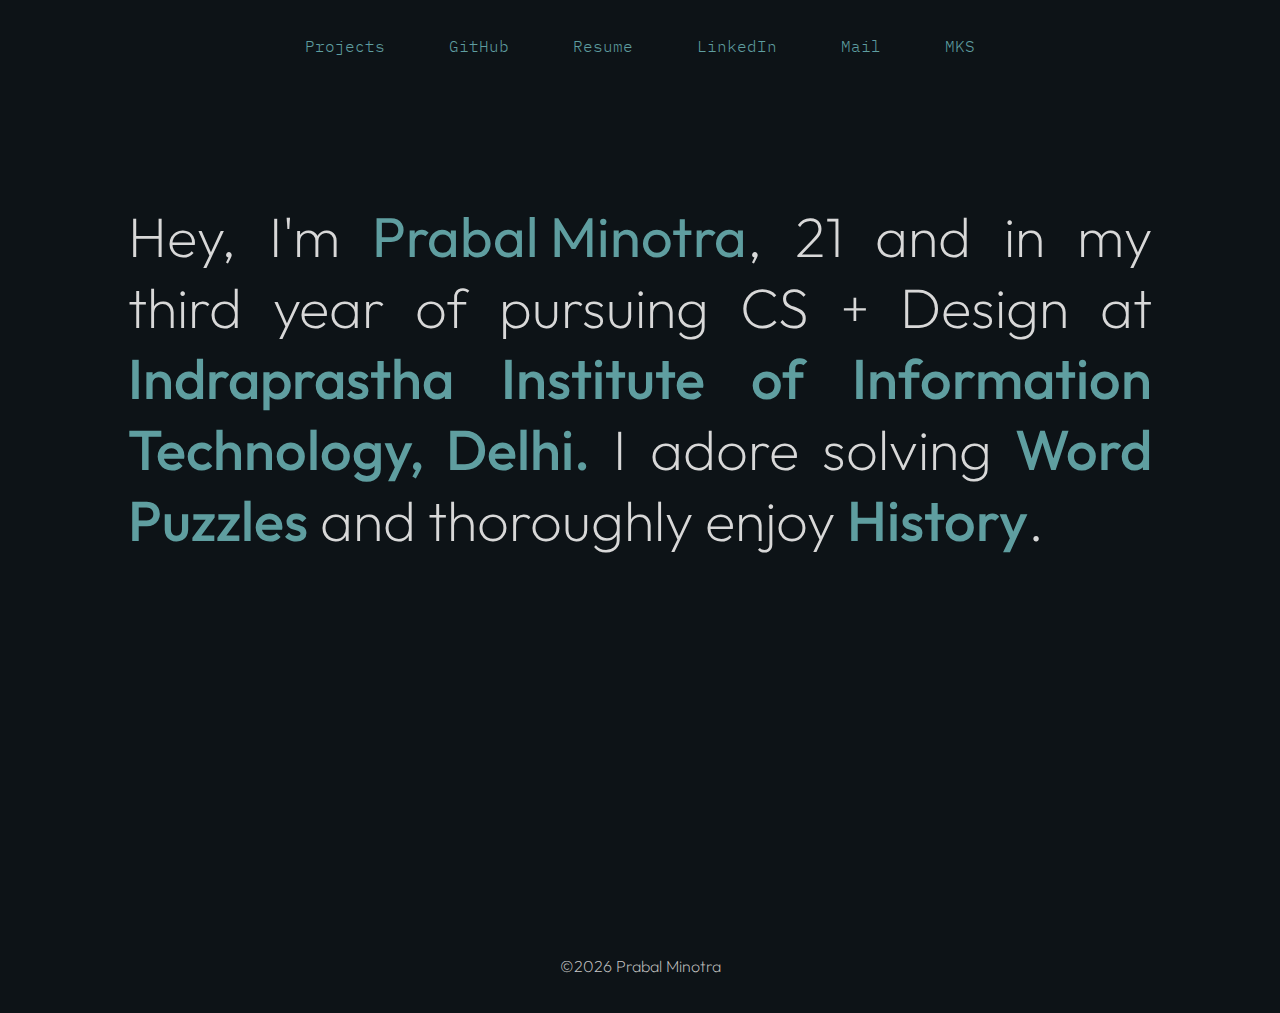
<file: index.html>
<!DOCTYPE html>
<html lang="en">

<head>

    <script async src="https://www.googletagmanager.com/gtag/js?id=G-E52RM94N23"></script>
    <script>
        window.dataLayer = window.dataLayer || [];
        function gtag() { dataLayer.push(arguments); }
        gtag('js', new Date());

        gtag('config', 'G-E52RM94N23');
    </script>

    <meta name="viewport" content="with=device-width, initial-scale=1.0">

    <title>prabal's nest</title>
    <link rel="stylesheet" href="stylecc.css">


    <link rel="icon" type="image/x-icon" href="emb.jpeg">

    <link rel="preconnect" href="https://fonts.googleapis.com">
    <link rel="preconnect" href="https://fonts.gstatic.com" crossorigin>
    <link href="https://fonts.googleapis.com/css2?family=Outfit:wght@100..900&display=swap" rel="stylesheet">


    <link rel="preconnect" href="https://fonts.googleapis.com">
    <link rel="preconnect" href="https://fonts.gstatic.com" crossorigin>
    <link
        href="https://fonts.googleapis.com/css2?family=IBM+Plex+Mono:ital,wght@0,100;0,200;0,300;0,400;0,500;0,600;0,700;1,100;1,200;1,300;1,400;1,500;1,600;1,700&display=swap"
        rel="stylesheet">
</head>

<body>
    <section class="header">
        <nav>
            <div class="nav-links" id="navLinks">
                <ul>
                    <li><a href="indexmeme.html">Projects</a></li>
                    <li><a href="https://github.com/PrabalMinotra" target="_blank" rel="noopener noreferrer">GitHub</a>
                    </li>

                    <li><a href="resume_prabal_jan.pdf" target="_blank" rel="noopener noreferrer">Resume</a>
                    </li>

                    <li><a href="https://www.linkedin.com/in/prabal-minotra-72352b252/" target="_blank"
                            rel="noopener noreferrer">LinkedIn</a></li>

                    <li><a href="mailto:prabal22357@iiitd.ac.in" target="_blank" rel="noopener noreferrer">Mail</a></li>
                    <li><a href="mks.html">MKS</a></li>
                    <!-- <li><a href="indexmeme.html">Me</a></li> -->
                </ul>
            </div>
        </nav>

        <div class="text-box">
            <!-- <img src="Group 1.jpg"> -->
            <h1>Hey, I'm <span class="tooltip"><b>Prabal Minotra</b>
                    <span class="tooltiptext"><img src="prbl3.jpg" alt="Prabal Minotra"></span>
                </span>,
                <script>

                        function calculateAge(birthYear, birthMonth, birthDay) {
                            const today = new Date();
                            const birthDate = new Date(birthYear, birthMonth - 1, birthDay);
                            let age = today.getFullYear() - birthDate.getFullYear();
                            if (
                                today.getMonth() < birthDate.getMonth() ||
                                (today.getMonth() === birthDate.getMonth() && today.getDate() < birthDate.getDate())
                            ) {
                                age--;
                            }
                            return age;
                        }
                    
                        document.write(calculateAge(2005, 3, 26));

                    
                </script> and in my third year of pursuing CS + Design at <a href="https://iiitd.ac.in/" target="_blank"
                    rel="noreferrer">Indraprastha
                    Institute of Information Technology, Delhi.</a> I adore solving <a
                    href="https://www.nytimes.com/crosswords/game/mini" target="_blank" rel="noreferrer">Word
                    Puzzles</a> and thoroughly enjoy <a
                    href="https://www.youtube.com/playlist?list=PLUaQmDAYhFGCHUfSJc5pANqmLJN5w1JjE" target="_blank"
                    rel="noreferrer">History</a>.

            </h1>
            <br>
            <br>
            <p>









            </p>




            <br>


            <script>
                document.addEventListener('keydown', function (event) {
                    if (event.code === 'Space' && event.target === document.body) {
                        event.preventDefault();
                        document.getElementById('gg').click();
                    }
                });
            </script>

        </div>
    </section>


    <script>
        var navLinks = document.getElementById("navLinks");
        function showMenu() {
            navLinks.style.left = "0";
        }
        function hideMenu() {
            navLinks.style.left = "-100%";
        }

    </script>

    <footer class="footer">
        <h4>©<span id="currentYear"></span> Prabal Minotra</h4>
    </footer>

    <script>
        var navLinks = document.getElementById("navLinks");
        function showMenu() {
            navLinks.style.left = "0";
        }
        function hideMenu() {
            navLinks.style.left = "-100%";
        }

        // Set current year in footer
        document.getElementById('currentYear').textContent = new Date().getFullYear();
    </script>



</body>

</html>
</file>
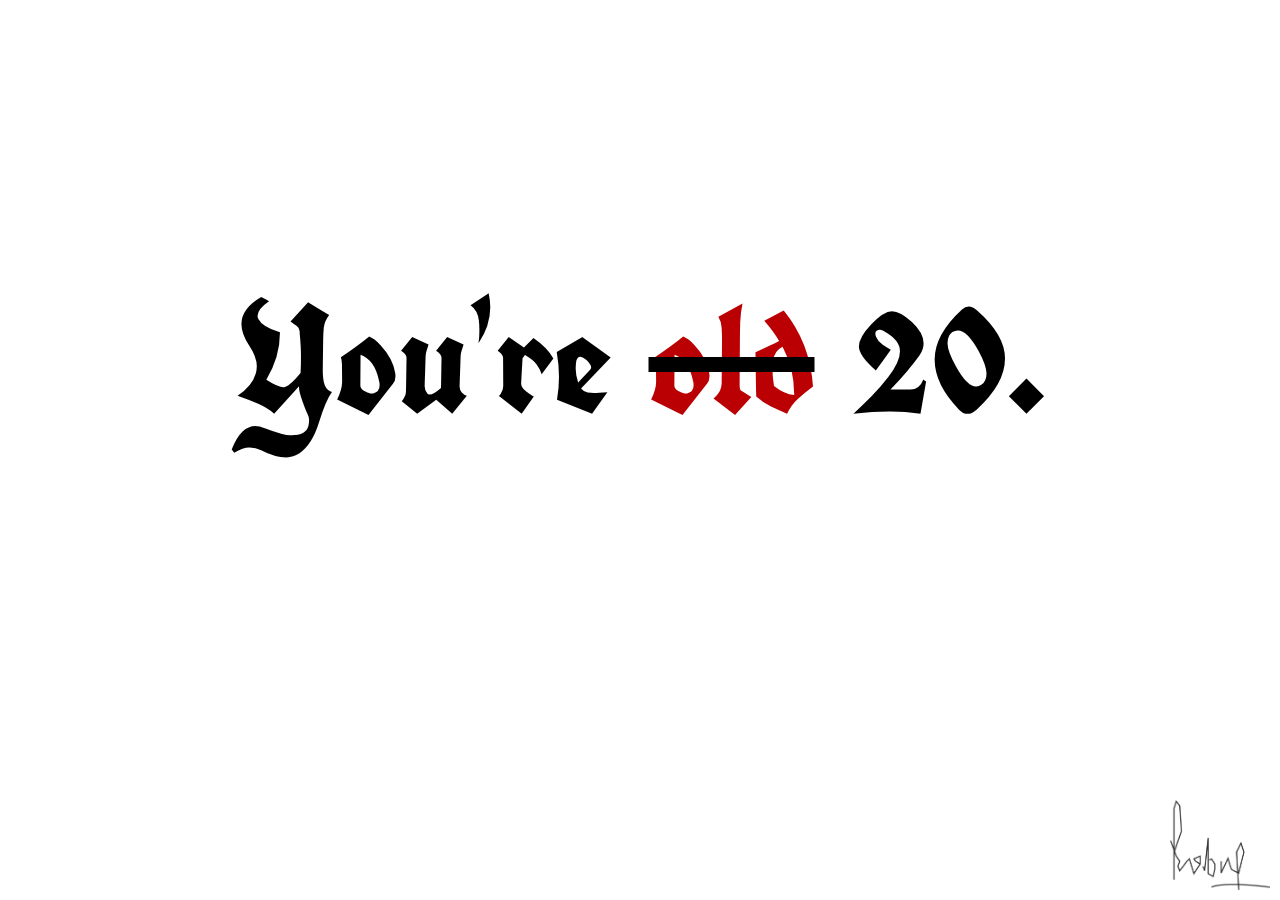
<file: cooked20.html>
<!DOCTYPE html>
<html lang="en">
<head>
    <meta charset="UTF-8">
    <meta name="viewport" content="width=device-width, initial-scale=1.0">
    <title>cooked</title>

    <link rel="icon" type="image/x-icon" href="emb.jpeg">

    <link rel="preconnect" href="https://fonts.googleapis.com">
    <link rel="preconnect" href="https://fonts.gstatic.com" crossorigin>
    <link href="https://fonts.googleapis.com/css2?family=Libre+Baskerville:wght@400;700&display=swap" rel="stylesheet">
    <link href="https://fonts.googleapis.com/css2?family=Bebas+Neue&family=IBM+Plex+Mono:wght@100;200;300;400;500;600;700&family=Kumar+One&display=swap" rel="stylesheet">
    <link href="https://fonts.googleapis.com/css2?family=Gajraj+One&family=Geostar+Fill&family=Revalia&display=swap" rel="stylesheet">
    <link href="https://fonts.googleapis.com/css2?family=UnifrakturCook:wght@700&display=swap" rel="stylesheet">

    <script src="https://ajax.googleapis.com/ajax/libs/jquery/1.10.2/jquery.min.js"></script>
    
    <style>

        /* Styling the signature image in the corner */
        .corner-image {
            position: fixed;
            bottom: 10px;
            right: 10px;
            width: 100px; /* Adjust as needed */
            height: auto;
            opacity: 0.8; /* Slight transparency */
            
        }

        h1 {
            z-index: 20;
            font-size: 150px;
            font-family: "UnifrakturCook", serif;
            text-align: center;
            margin-top: 20%;
        }

        s {
            color:#bb0003;
            text-decoration-color: #000;
        }

        
        body{
            justify-content: center;
            align-items: center;
            display: flex;
        }

        .tooltip {

            position: relative;
            display: inline-block;
        }
        
        .tooltip .tooltiptext {
        
            visibility: hidden;
            width: auto;
            background-color: #fff;
            color: #000;
            text-align: center;
            border-radius: 5px;
            padding: 10px;
            
            position: absolute;
            z-index: 1;
            top: 100%;
            /* Position the tooltip below the text */
            left: 50%;
            transform: translateX(-50%);
            margin-top: 10px;
            /* Add some space between the text and the tooltip */
            opacity: 0;
            /* Start with the tooltip hidden */
            transition: opacity 0.5s ease-in-out;
            /* Smooth transition effect */
        }
        
        .tooltip .tooltiptext::after {
        
            content: 'Namaste Aunty';
            font-family: 'Bebas Neue';
            font-size: 75%;
            color: #bb0003;
            margin-bottom: 60%;
            position: absolute;
            bottom: 100%;
            /* Arrow at the top of the tooltip */
            left: 50%;
            margin-left: -5px;
            border-width: 5px;
            
            border-color: transparent transparent #fff transparent;
            /* Arrow color */
        }
        
        .tooltip:hover .tooltiptext {
        
            visibility: visible;
            opacity: 1;
            /* Make the tooltip visible */
        }
        
        .tooltip img {
            width: 250px;
            height: auto;
            border-radius: 5px;
        }

        /* Media Query for Phones */
        @media (max-width: 900px) {
            h1 {
                font-size: 70px;
                margin-top: 40%;
            }

            .corner-image {
                width: 60px;
            }

            .tooltip img {
                width: 150px;
            }
        }

        
        
    </style>
</head>
<body>
    <!-- <img src = "twenty.png"> -->

    <h1>  You're   <span class="tooltip"><b><s>old</s></b>
        <span class="tooltiptext"><img src="twenty.png" alt="Prabal Minotra"></span>
    </span> 20.</h1>
    

    
    <!-- Signature Image in Bottom Right Corner -->
    <a href="index.html"><img src="sign2.png" class="corner-image" alt="Signature"></a>

    

</body>
</html>
</file>
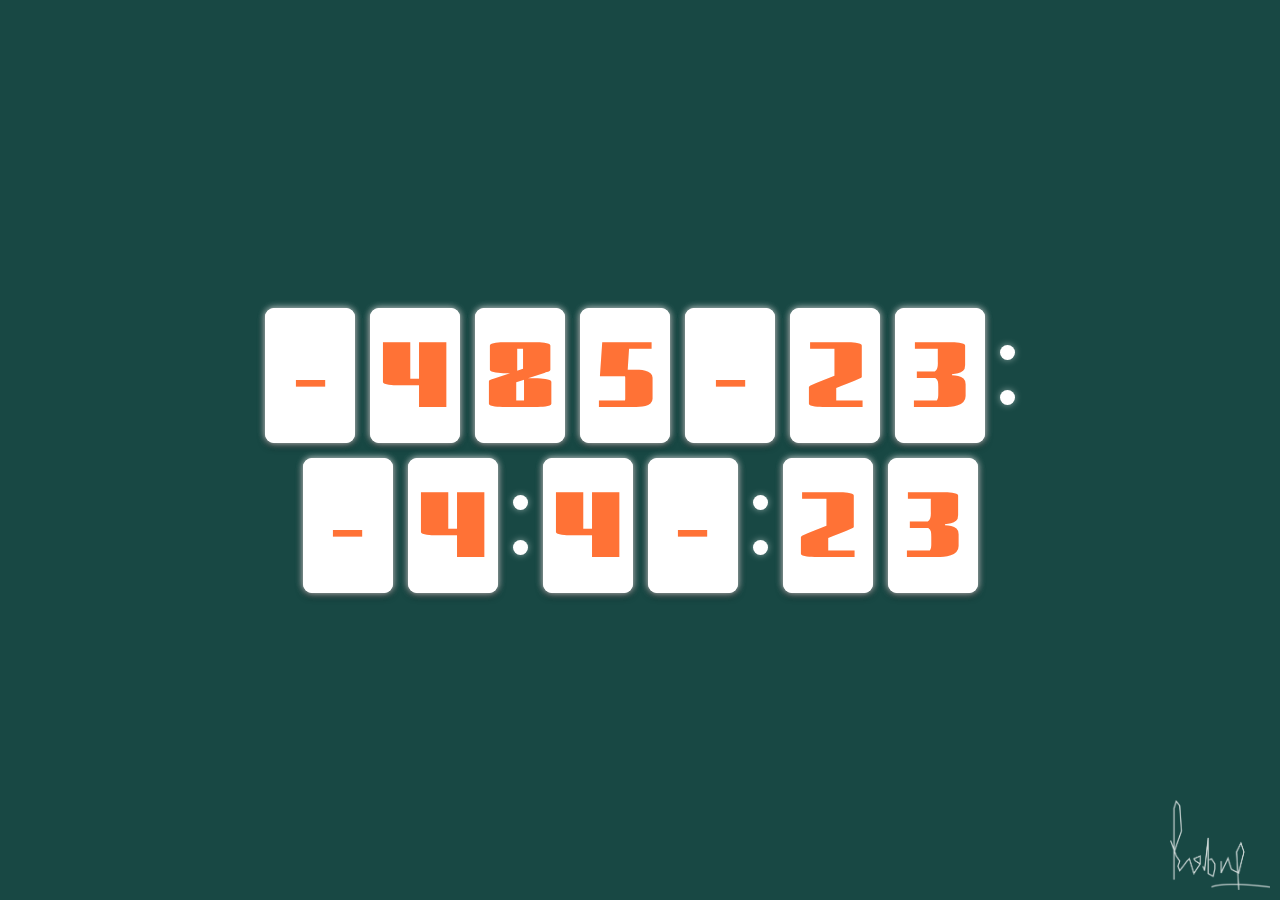
<file: devB.html>
<!DOCTYPE html>
<html lang="en">
<head>
    <meta charset="UTF-8">
    <meta name="viewport" content="width=device-width, initial-scale=1.0">
    <title>devB</title>

    <link rel="icon" type="image/x-icon" href="emb.jpeg">
    <link rel="stylesheet" href="devB.css">

    <link rel="preconnect" href="https://fonts.googleapis.com">
    <link rel="preconnect" href="https://fonts.gstatic.com" crossorigin>
    <link href="https://fonts.googleapis.com/css2?family=Libre+Baskerville:wght@400;700&display=swap" rel="stylesheet">
    <link href="https://fonts.googleapis.com/css2?family=Bebas+Neue&family=IBM+Plex+Mono:wght@100;200;300;400;500;600;700&family=Kumar+One&display=swap" rel="stylesheet">
    <link href="https://fonts.googleapis.com/css2?family=Gajraj+One&family=Geostar+Fill&family=Revalia&display=swap" rel="stylesheet">
    <link href="https://fonts.googleapis.com/css2?family=UnifrakturCook:wght@700&display=swap" rel="stylesheet">

    <script src="https://ajax.googleapis.com/ajax/libs/jquery/1.10.2/jquery.min.js"></script>
    <script src="devB.js"></script>
    <style>
        /* Styling the container to position the clock and images */
        .clock-container {
            display: flex;
            align-items: center;
            justify-content: center;
        }

        .clock {
            margin: 0 20px;
        }

        .side-image {
            width: 800px; /* Adjust size as needed */
            height: auto;
            z-index: 1;
            margin-left: -5%;
        }

        /* Styling the signature image in the corner */
        .corner-image {
            position: fixed;
            bottom: 10px;
            right: 10px;
            width: 100px; /* Adjust as needed */
            height: auto;
            opacity: 0.8; /* Slight transparency */
        }
    </style>
</head>
<body>

    <div class="clock-container">
        <!-- <img src="flowdev.png" class="side-image" alt="Side Image"> -->
        <div class="clock"></div>
    </div>
    
    <!-- Signature Image in Bottom Right Corner -->
    <a href="index.html"><img src="sign.png" class="corner-image" alt="Signature"></a>
    

    <script type="text/javascript">
        var clock;

        $(document).ready(function() {
            var currentDate = new Date();
            var futureDate  = new Date("2025-03-26T00:00:00");

            var diff = futureDate.getTime() / 1000 - currentDate.getTime() / 1000;

            clock = $('.clock').FlipClock(diff, {
                clockFace: 'DailyCounter',
                countdown: true,
                showSeconds: true
            });
        });
    </script>

</body>
</html>
</file>
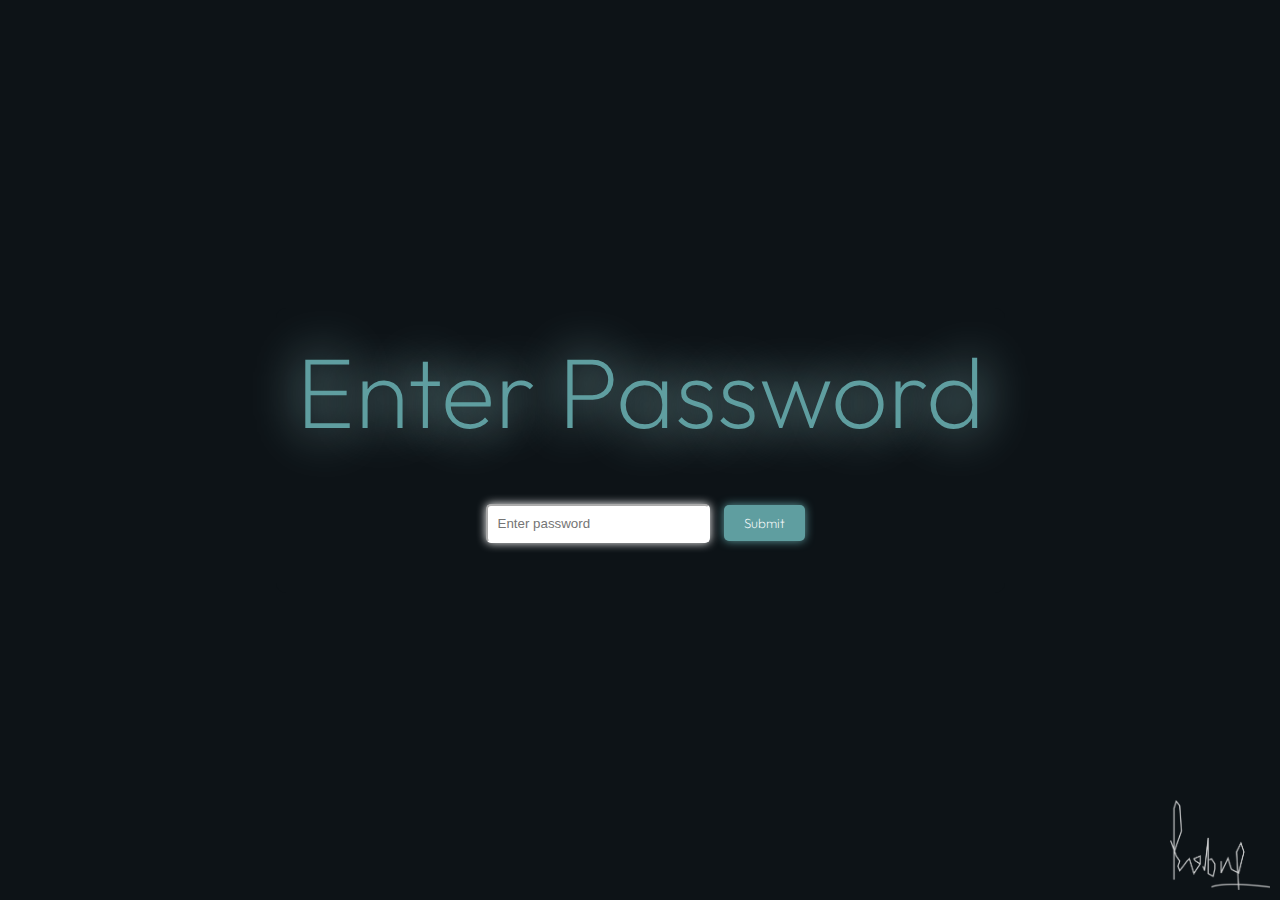
<file: devPass.html>
<!DOCTYPE html>
<html lang="en">
<head>
    <meta charset="UTF-8">
    <meta name="viewport" content="width=device-width, initial-scale=1.0">
    <title>thinkFast</title>
    <style>

        body {
            display: flex;
            justify-content: center;
            align-items: center;
            height: 100vh;
            background-color: #0D1317;
            font-family: "Outfit", sans-serif;
            font-weight: 10;
        }

        .container {
            background: #0D1317;
            padding: 20px;
            border-radius: 10px;
            text-align: center;
        }

        input {

            padding: 10px;
            margin: 10px;
            width: 200px;
            border-color: #ffffff;
            border-radius: 5px;
            box-shadow: 0 0 10px #fff;
            
        }

        button {
            padding: 10px 20px;
            border: none;
            background-color: cadetblue;
            box-shadow: 0 0 10px cadetblue;
            font-family: "Outfit", sans-serif;
            font-weight: 200;
            color: #fff;
            border-radius: 5px;
            cursor: pointer;
            transition: background-color 0.3s ease-in-out 4ms; 
            transition: box-shadow 0.3s ease-in-out 4ms; 
        }
        
        button:hover {
            background-color: #700002;
            box-shadow: 0 0 10px #700002;
            color: #fff;
        }
        
        .error {
            font-family: "Outfit", sans-serif;
            color: #ffea00;
            margin-top: 20px;
            font-weight: 300;
        }

        h2 {
            text-shadow: 0 0 50px rgb(189, 250, 252);
            font-size: 100px;
            color: cadetblue;
            font-weight: 200;
        }

    </style>

    <meta name="viewport" content="with=device-width, initial-scale=1.0">

    <title>prabal's nest</title>
    <link rel="stylesheet" href="stylecc.css">


    <link rel="icon" type="image/x-icon" href="emb.jpeg">

    <link rel="preconnect" href="https://fonts.googleapis.com">
    <link rel="preconnect" href="https://fonts.gstatic.com" crossorigin>
    <link href="https://fonts.googleapis.com/css2?family=Outfit:wght@100..900&display=swap" rel="stylesheet">


    <link rel="preconnect" href="https://fonts.googleapis.com">
    <link rel="preconnect" href="https://fonts.gstatic.com" crossorigin>
    <link
        href="https://fonts.googleapis.com/css2?family=IBM+Plex+Mono:ital,wght@0,100;0,200;0,300;0,400;0,500;0,600;0,700;1,100;1,200;1,300;1,400;1,500;1,600;1,700&display=swap"
        rel="stylesheet">

        <style>
            .corner-image {
                position: fixed;
                bottom: 10px;
                right: 10px;
                width: 100px; /* Adjust as needed */
                height: auto;
                opacity: 0.8; /* Slight transparency */
            }
        </style>

        
</head>
<body>

    <div class="container">
        <h2>Enter Password</h2>
        <br><br>
        <input type="password" id="password" placeholder="Enter password">
        
        <button onclick="checkPassword()">Submit</button>
        <p class="error" id="error-message"></p>

    </div>

    <script>
        function checkPassword() {
            const password = document.getElementById("password").value;
            const correctPassword = "independence"; // Change this to your actual password
            const redirectUrl = "devB.html"; // Change this to the page you want to redirect to
            const specialDate = new Date("2025-02-11T00:00:00");
    
            const currentDate = new Date();
            
            // Check if the current date is greater than the special date
            if (currentDate > specialDate) {
                // If the current date is after the special date, redirect directly to another page
                window.location.href = "cooked20.html"; // Change this to your desired page
                return; // Stop further execution
            }
    
            // Check if the password matches
            if (password === correctPassword) {
                window.location.href = redirectUrl;
            } else {
                document.getElementById("error-message").textContent = "HEHE, HUHU, AIN'T HELPING YOU NOW.";
            }
        }
    </script>
    <a href="index.html"><img src="sign.png" class="corner-image" alt="Signature"></a>

</body>
</html>
</file>
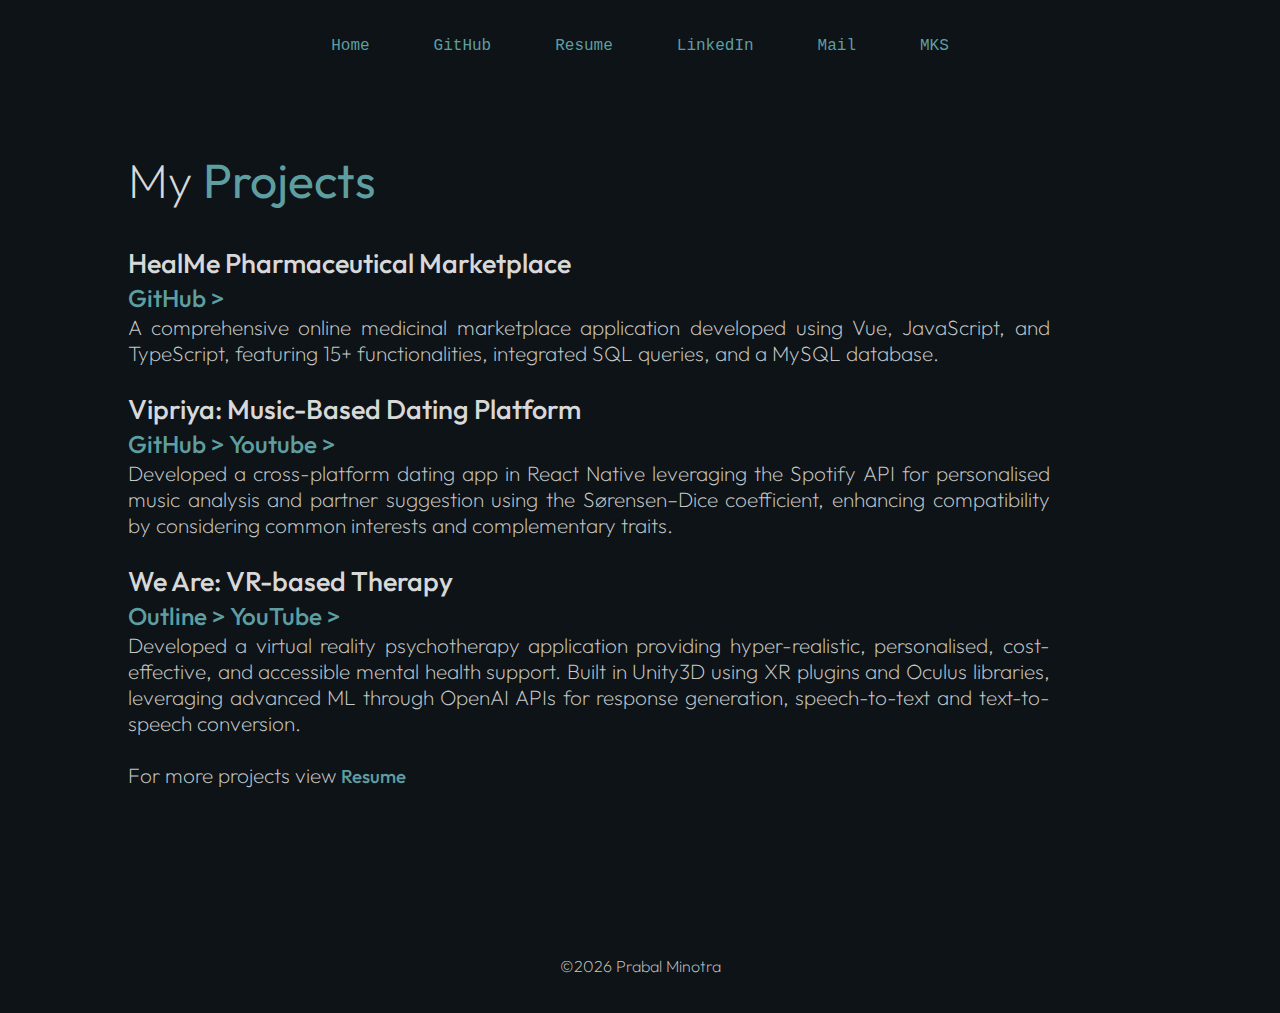
<file: indexmeme.html>
<!DOCTYPE html>
<html lang="en">

<head>

    <script async src="https://www.googletagmanager.com/gtag/js?id=G-E52RM94N23"></script>
    <script>
        window.dataLayer = window.dataLayer || [];
        function gtag() { dataLayer.push(arguments); }
        gtag('js', new Date());

        gtag('config', 'G-E52RM94N23');
    </script>
    <link rel="icon" type="image/x-icon" href="emb.jpeg">

    <meta name="viewport" content="with=device-width, initial-scale=1.0">

    <title>prabal's nest</title>
    <link rel="stylesheet" href="stylecc2.css">


    <link rel="stylesheet" href="https://stackpath.bootstrapcdn.com/font-awesome/4.7.0/css/font-awesome.min.css">


    <link rel="preconnect" href="https://fonts.googleapis.com">
    <link rel="preconnect" href="https://fonts.gstatic.com" crossorigin>
    <link href="https://fonts.googleapis.com/css2?family=Outfit:wght@100..900&display=swap" rel="stylesheet">

</head>

<body>
    <section class="header">
        <nav>
            <div class="nav-links" id="navLinks">
                <ul>
                    <li><a href="index.html">Home</a></li>
                    <li><a href="https://github.com/PrabalMinotra" target="_blank" rel="noopener noreferrer">GitHub</a>
                    </li>

                    <li><a href="resume_prabal_jan.pdf" target="_blank" rel="noopener noreferrer">Resume</a>
                    </li>
                    <li><a href="https://www.linkedin.com/in/prabal-minotra-72352b252/" target="_blank"
                            rel="noopener noreferrer">LinkedIn</a></li>

                    <li><a href="mailto:prabal22357@iiitd.ac.in" target="_blank" rel="noopener noreferrer">Mail</a></li>
                    <li><a href="mks.html">MKS</a></li>
                    <!-- <li><a href="indexmeme.html">Me</a></li> -->
                </ul>
            </div>
        </nav>




        <div class="text-box">
            <!-- <img src="Group 1.jpg"> -->
            <h1>My <b>Projects</b></h1>
            <br>
            <br>
            <p>
                <b>HealMe Pharmaceutical Marketplace </b>
                <br>
                <b><a href="https://github.com/arhaanb/dbms-project" target="_blank" rel="noopener noreferrer">GitHub
                        ></a></b>

                <br>
                A comprehensive online medicinal marketplace application developed using Vue, JavaScript, and
                TypeScript, featuring 15+ functionalities, integrated SQL queries, and a MySQL database.

                <br>
                <br>
                <b>Vipriya: Music-Based Dating Platform </b> <br>
                <b><a href="https://github.com/arhaanb/vipriya" target="_blank" rel="noopener noreferrer">GitHub
                        ></a></b>

                <b><a href="https://youtu.be/81eX0Jx9L6Q?si=evIi_1_3Wlcam34y" target="_blank"
                        rel="noopener noreferrer">Youtube
                        ></a></b>

                <br>
                Developed a cross-platform dating app in React Native leveraging the Spotify API
                for personalised music analysis and partner suggestion using the Sørensen–Dice coefficient,
                enhancing
                compatibility by
                considering common interests and complementary traits.

                <br>
                <br>


                <b>We Are: VR-based Therapy </b>
                <br><b><a href="posterWEARE.pdf" target="_blank" rel="noopener noreferrer">Outline
                        ></a></b>
                <b><a href="https://www.youtube.com/shorts/Y2WtvGCkF7g" target="_blank"
                        rel="noopener noreferrer">YouTube
                        ></a></b>

                <br>

                Developed a virtual reality psychotherapy application providing hyper-realistic,
                personalised,
                cost-effective, and accessible mental health support.

                Built in Unity3D using XR plugins and Oculus libraries, leveraging advanced ML
                through OpenAI APIs for
                response generation, speech-to-text and text-to-speech conversion.

                <br>
                <br>
                For more projects view <a href="resumeJuly3.pdf" target="_blank" rel="noopener noreferrer">Resume</a>




            </p>



        </div>

    </section>



    <footer class="footer">
        <h4>©<span id="currentYear"></span> Prabal Minotra</h4>
    </footer>

    <script>
        var navLinks = document.getElementById("navLinks");
        function showMenu() {
            navLinks.style.left = "0";
        }
        function hideMenu() {
            navLinks.style.left = "-100%";
        }

        // Set current year in footer
        document.getElementById('currentYear').textContent = new Date().getFullYear();
    </script>



</body>

</html>
</file>
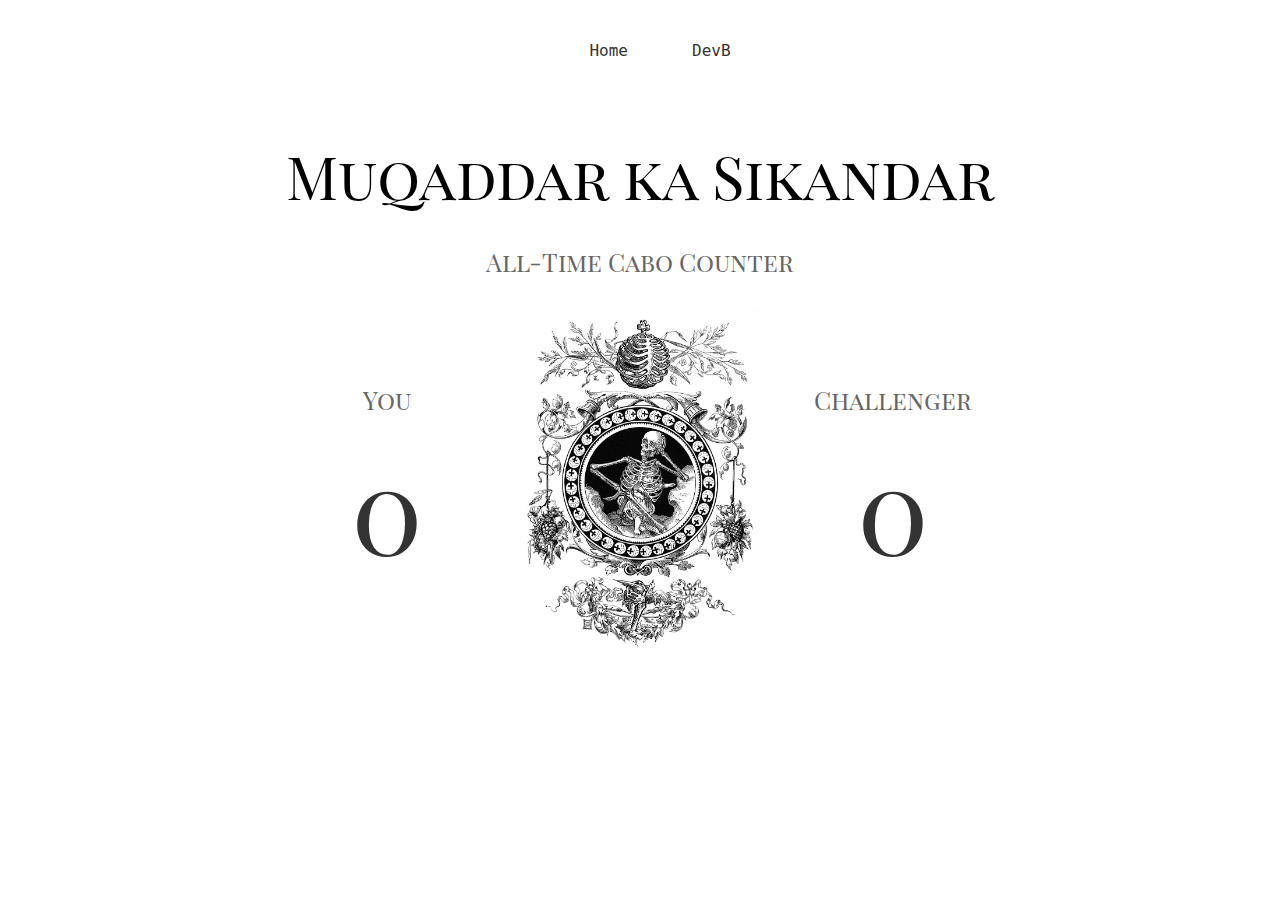
<file: mks.html>
<!DOCTYPE html>
<html lang="en">
<head>

    <link rel="icon" type="image/x-icon" href="emb.jpeg">
    <meta charset="UTF-8">
    <meta name="viewport" content="width=device-width, initial-scale=1.0">
    <title>Muqaddar ka Sikandar</title>
    <link href="https://fonts.googleapis.com/css2?family=Playfair+Display+SC:wght@400;700&display=swap" rel="stylesheet">
    <link rel="stylesheet" href="stylecabo.css">
    <style>
        body {
            font-family: 'Playfair Display SC', serif;
            text-align: center;
            margin: 0;
            padding: 0;
            background-color: #fff;
        }
        .container {
            max-width: 900px;
            margin: 50px auto;
            padding: 20px;
            box-sizing: border-box;
        }
        h1 {
            font-size: 60px;
            font-weight:300;
            margin-bottom: 30px;
        }
        h2 {
            font-size: 25px;
            font-weight:100;
            margin-bottom: 30px;
            color: #666666;
        }
        .score-section {
            display: flex;
            align-items: center;
            justify-content: space-between;
            margin: 20px 50px;
        }
        .player {
            text-align: center;
            flex: 1;
        }
        .player span {
            display: block;
        }
        .name {
            font-size: 25px;
            color: #666;
            
            margin-bottom: 10px;
        }
        .score {
            font-size: 120px;
            
            color: #333;
            cursor: pointer;
        }
        .image-container {
            text-align: center;
            flex: 1;
        }
        .image-container img {
            max-height: 350px;
            width: auto;
        }
    </style>
</head>
<body>
    <section class="header">
        <nav>
            <div class="nav-links" id="navLinks">
                <ul>
                    <li><a href="index.html">Home</a></li>
                    <li><a href="devPass.html">DevB</a></li>
                    
                    <!-- <li><a href="indexmeme.html">Me</a></li> -->
                </ul>
            </div>
        </nav>
    </section>

    <div class="container">
        <h1>Muqaddar ka Sikandar</h1>
        <h2>All-Time Cabo Counter</h2>
       
        <div class="score-section">
            <div class="player">
                <span class="name">You</span>
                <span id="scorePrabal" class="score">0</span>
            </div>
            <div class="image-container">
                <img src="cabo.jpg" alt="Skeleton Artwork">
            </div>
            <div class="player">
                <span class="name">Challenger</span>
                <span id="scoreSwayam" class="score">0</span>
            </div>
        </div>
    </div>

    <script>
        // Load scores from local storage or set defaults
        function loadScores() {
            document.getElementById('scorePrabal').innerText = localStorage.getItem('scorePrabal') || 0;
            document.getElementById('scoreSwayam').innerText = localStorage.getItem('scoreSwayam') || 0;
        }

        // Function to update and store scores
        function updateScore(player, change) {
            let element = document.getElementById(player);
            let currentScore = parseInt(element.innerText);
            let newScore = currentScore + change;

            // Prevent negative scores
            if (newScore < 0) newScore = 0;

            element.innerText = newScore;
            localStorage.setItem(player, newScore);
        }

        // Keyboard event listener for score controls
        document.addEventListener('keydown', function(event) {
            switch (event.key) {
                case 'ArrowUp':    // Increase Prabal's score
                    updateScore('scorePrabal', 1);
                    break;
                case 'ArrowDown':  // Decrease Prabal's score
                    updateScore('scorePrabal', -1);
                    break;
                case 'ArrowRight': // Increase Swayam's score
                    updateScore('scoreSwayam', 1);
                    break;
                case 'ArrowLeft':  // Decrease Swayam's score
                    updateScore('scoreSwayam', -1);
                    break;
            }
        });

        // Load scores on page load
        window.onload = loadScores;
    </script>
</body>
</html>
</file>
<file: stylecc.css>
* {
    margin: 0;
    padding: 0;
}

img {
    width: 70vh;

}

@media(max-width:700px) {
    img {
        width: 40vh;
    }
}





.header {
    min-height: 100vh;
    width: 100%;
    background: #0D1317;
    background-position: center;
    background-size: cover;
    position: relative;
}

nav {

    display: flex;
    padding: 2% 4.5%;
    justify-content: space-between;
    align-items: center;
}

.nav-links {

    flex: 1;
    text-align: center;
}

.nav-links ul li {
    list-style: none;
    display: inline-block;
    padding: 10px 30px 25px;
    position: relative;
}

.nav-links ul li a {
    font-family: "IBM Plex Mono", monospace;
    font-weight: 300;
    font-style: normal;
    color: cadetblue;
    text-decoration: none;
    font-size: 100%;
    position: relative;
    display: inline-block;
    transition: transform 0.8s, color 0.5s;
    /* Add transition for smooth effect */
}

.nav-links ul li a:hover {
    transform: scale(2);
    /* Scale the link up by 2 times */
    color: cornflowerblue;
    font-weight: 500;
}

/* .nav-links ul li::after {


    content: '';
    width: 0%;
    height: 2px;
    background: cornflowerblue;
    display: block;
    margin: auto;
    transition: 0.3s;
}



.nav-links ul li:hover::after {

    width: 100%;

} */



@media(max-width:700px) {
    .nav-links ul li a {
        font-size: 70%;


    }

    .nav-links ul li {
        padding: 10px 10px 25px;
    }
}


.text-box {
    width: 80%;
    color: #d8d8d8;
    position: absolute;
    top: 45%;
    left: 50%;
    transform: translate(-50%, -50%);
    text-align: justify;
}

@media(max-width:700px) {
    .text-box {
        top: 55%;
        font-size: 60%;
    }
}


.text-box h1 {

    color: d8d8d8;

    font-family: "Outfit", sans-serif;
    font-optical-sizing: auto;
    font-size: 350%;
    font-weight: 200;
    font-style: normal;

}

.text-box h1 b {
    color: cadetblue;

    font-weight: 400;
}

.text-box h1 b:hover {
    color: cornflowerblue;
    transition: 0.5s;

    font-weight: 400;
}

.text-box p {
    text-align: left;
    font-family: "Outfit", sans-serif;
    font-optical-sizing: auto;
    font-weight: 300;
    font-style: normal;
    font-size: 150%;
    color: rgb(200, 200, 200);
}

.text-box p b {
    color: #d8d8d8;
    font-weight: 500;
}

.text-box p a {
    color: #d8d8d8;
    font-weight: 500;
    text-decoration: none;
}

.text-box p a:hover {

    color: cornflowerblue;
    transition: 0.5s;

}

.text-box a {
    color: cadetblue;
    font-weight: 500;
    text-decoration: none;
}

.text-box a:hover {

    color: cornflowerblue;
    transition: 0.5s;

}






.footer {
    background: #0D1317;

    width: 100%;
    text-align: center;
    padding: 30px 0;

}

.footer h4 {
    font-family: "Outfit", sans-serif;
    font-optical-sizing: auto;
    font-weight: 200;
    font-style: normal;
    color: rgb(200, 200, 200);
    margin-bottom: 1px;
    line-height: 32px;
    margin-top: 20px;

}

.footer p {
    font-family: "Outfit", sans-serif;
    font-optical-sizing: auto;
    font-weight: 200;
    font-style: normal;

    color: #fff;
}



.tooltip {

    position: relative;
    display: inline-block;
}

.tooltip .tooltiptext {

    visibility: hidden;
    width: 200px;
    background-color: #fff;
    color: #000;
    text-align: center;
    border-radius: 5px;
    padding: 10px;
    box-shadow: 0 0 10px rgba(0, 0, 0, 0.1);
    position: absolute;
    z-index: 1;
    top: 100%;
    /* Position the tooltip below the text */
    left: 50%;
    transform: translateX(-50%);
    margin-top: 10px;
    /* Add some space between the text and the tooltip */
    opacity: 0;
    /* Start with the tooltip hidden */
    transition: opacity 0.5s ease-in-out;
    /* Smooth transition effect */
}

.tooltip .tooltiptext::after {

    content: '';
    position: absolute;
    bottom: 100%;
    /* Arrow at the top of the tooltip */
    left: 50%;
    margin-left: -5px;
    border-width: 5px;
    border-style: solid;
    border-color: transparent transparent #fff transparent;
    /* Arrow color */
}

.tooltip:hover .tooltiptext {

    visibility: visible;
    opacity: 1;
    /* Make the tooltip visible */
}

.tooltip img {
    width: 100%;
    height: auto;
    border-radius: 5px;
}
</file>
<file: devB.css>
body {
  display: flex;
  flex-direction: column;
  justify-content: center;
  align-items: center;
  text-align: center;
  font-family: "Kumar One", sans-serif;
  margin: 0;
  padding: 0;
  height: 100vh;

}

h1 {
  font-size: 3rem;
  margin-top: 20px;
  color: #ff7236; 
}

.logo img {
  max-width: 100%;
  height: 20px;
}

.tagline {
font-family: "Kumar One", serif;
font-weight: bold;
padding-bottom: 300;
  font-size: 70px;
  margin: 20px 20px 20px;
}

.clock {
  margin-top: 20px;
  margin-bottom: 20px;
}

.subtext {
  font-family: "Libre Baskerville", serif;
  font-size: 18px;
  margin-bottom: 10px;
}

.subtext.small {
  font-family: "Libre Baskerville", serif;
  font-size: 16px;
}

.logo img {
  
  padding-bottom: 00%;

}
.flip-clock-wrapper * {
    -webkit-box-sizing: border-box;
    -moz-box-sizing: border-box;
    -ms-box-sizing: border-box;
    -o-box-sizing: border-box;
    box-sizing: border-box;
    -webkit-backface-visibility: hidden;
    -moz-backface-visibility: hidden;
    -ms-backface-visibility: hidden;
    -o-backface-visibility: hidden;
    backface-visibility: hidden;
}

.flip-clock-wrapper a {
  cursor: pointer;
  text-decoration: none;
  
  color: #ffffff;
.flip-clock-meridium a { color: #fff; 
}
 }

.flip-clock-wrapper a:hover {
  color: #fff; }

.flip-clock-wrapper ul {
  list-style: none; }

.flip-clock-wrapper.clearfix:before,
.flip-clock-wrapper.clearfix:after {
  content: " ";
  display: table; }

.flip-clock-wrapper.clearfix:after {
  clear: both; }

.flip-clock-wrapper.clearfix {
  zoom: 1; }

  body {
    display: flex;
    justify-content: center; /* Center horizontally */
    align-items: center;    /* Center vertically */
    height: 100vh;          /* Full viewport height */
    margin: 0;              /* Remove body margin */
    background: #184844;       /* Optional: background for contrast */
  }
  
.flip-clock-wrapper {
    font: bold 18px "Gajraj One", serif; /* Increased font size */

    display: flex;
    justify-content: center;
    align-items: center;
    width: 100%; /* Increased width for a more prominent size */
    max-width: 100%; /* Adjusted max-width to prevent stretching */
    height: auto;
    text-align: center;
    
    
    zoom: 1.5;
}


/* Adjust for Phones */
@media (max-width: 1300px) {

  .tagline{
    font-size: 35px;
  }
  .logo img{
    height: 100;
  }
  .flip-clock-wrapper {
      zoom: 0.%; /* Scale down for smaller phone screens */
      flex-wrap: wrap; /* Allow wrapping if space is constrained */
  }

  .flip-clock-wrapper ul {
      width: 15px; /* Smaller size for digit blocks */
      height: 50px;
      font-size: 60px; /* Further reduce font size */
  }

  .flip-clock-wrapper ul li a div {
      font-size: 45px; /* Adjust inner text size */
  }

  .flip-clock-wrapper .flip-clock-label {
      font-size: 10px; /* Smaller labels for compact design */
  }
}


.flip-clock-meridium {
  background: none !important;
  box-shadow: 0 0 0 !important;
  font-size: 36px !important; }

.flip-clock-meridium a { color: #fff; }

.flip-clock-wrapper {
  text-align: center;
  position: absolute;
  width: 65%;
  margin: 1em;
  
}

.flip-clock-wrapper:before,
.flip-clock-wrapper:after {
    content: " "; /* 1 */
    display: table; /* 2 */
}
.flip-clock-wrapper:after {
    clear: both;
}

/* Skeleton */
.flip-clock-wrapper ul {
  
  position: relative;
  float: left;
  margin: 5px;
  width: 60px;
  height: 90px;
  font-size: 120px;
  font-weight: bold;
  font-weight: 400;
  line-height: 87px;
  border-radius: 6px;
  /* background: #000; */
  
  

}

.flip-clock-wrapper ul li {
  box-shadow: 0 0 5px rgba(255, 255, 255, 0.5);
  border-radius: 6px;
  
  z-index: 1;
  position: absolute;
  /* line-height: 0px;  */
  

  left: 0;
  top: 0;
  width: 100%;
  height: 100%;
  line-height: 87px;
  text-decoration: none !important;
  
  
  
}

.flip-clock-wrapper ul li:first-child {
  
    
  z-index: 2; }

.flip-clock-wrapper ul li a {
  
  
   text-align: center;

  display: block;
  height: 100%;
  -webkit-perspective: 200px;
  -moz-perspective: 200px;
  perspective: 200px;
  margin: 0 !important;
  overflow: visible !important;
  cursor: default !important; }

.flip-clock-wrapper ul li a div {
  
  z-index: 1;
  position: absolute;
  left: 0;
  

  width: 100%;
  height: 50%;
  font-size: 80px;
  overflow: hidden; 
  outline: 1px solid transparent;

  /* border-top-left-radius: 6px;
  border-top-right-radius: 6px; */
  


}

.flip-clock-wrapper ul li a div .shadow {
  position: absolute;
  width: 100%;
  height: 100%;
  z-index: 2; }

.flip-clock-wrapper ul li a div.up {

  border-top-left-radius: 6px;
  border-top-right-radius: 6px;
  
  
  -webkit-transform-origin: 50% 100%;
  -moz-transform-origin: 50% 100%;
  -ms-transform-origin: 50% 100%;
  -o-transform-origin: 50% 100%;
  transform-origin: 50% 100%;
  top: 0; }

.flip-clock-wrapper ul li a div.up:after {
  
  
    
  content: "";
  position: absolute;
  top: 156px;
  left: 0;
  z-index: 5;
  width: 100%;
  height:100%;
  background-color: #000;
  background-color: rgba(255, 255, 255, 0.4); }

.flip-clock-wrapper ul li a div.down {
  
    
  -webkit-transform-origin: 50% 0;
  -moz-transform-origin: 50% 0;
  -ms-transform-origin: 50% 0;
  -o-transform-origin: 50% 0;
  transform-origin: 50% 0;
  bottom: 0;
  border-bottom-left-radius: 6px;
  border-bottom-right-radius: 6px;
}

.flip-clock-wrapper ul li a div div.inn {
  
  
  position: absolute;
  left: 0;
  z-index: 1;
  width: 100%;
  height: 200%;
  color: #ff7236;
  display: flex; /* Flexbox for alignment */
  align-items: center; /* Vertical centering */
  justify-content: center; /* Horizontal centering */
  padding-top: 0%;
  background-color: #fff;
  /* background: url('texture.gif') no-repeat center center; */
  text-shadow: 80 80px px #000;
  
  
  text-align: center;
  border-top: 60px;
  
  border-color: #660000;
  
  font-size: 65px; }

.flip-clock-wrapper ul li a div.up div.inn {
  
  top: 0; }

.flip-clock-wrapper ul li a div.down div.inn {
  bottom: 0; }

/* PLAY */
.flip-clock-wrapper ul.play li.flip-clock-before {
  z-index: 3; }

.flip-clock-wrapper .flip {   box-shadow: 0 2px 5px rgba(0, 0, 0, 0.7); }

.flip-clock-wrapper ul.play li.flip-clock-active {
  -webkit-animation: asd 0.01s 0.49s linear both;
  -moz-animation: asd 0.01s 0.49s linear both;
  animation: asd 0.01s 0.49s linear both;
  z-index: 5; }

.flip-clock-divider {
  float: left;
  display: inline-block;
  position: relative;
  width: 20px;
  height: 100px; }

.flip-clock-divider:first-child {
  width: 0; }

.flip-clock-dot {
  display: block;
  background: #fff;
  width: 10px;
  height: 10px;
  position: absolute;
  border-radius: 50%;
  box-shadow: 0 0 5px rgba(255, 255, 255, 0.5);
  left: 5px; 
}

.flip-clock-divider .flip-clock-label {
  position: absolute;
  top: -1.5em;
  right: -86px;
  color: #fff;
  text-shadow: none; 
}

.flip-clock-divider.minutes .flip-clock-label {
  right: -88px; 
}

.flip-clock-divider.seconds .flip-clock-label {
  right: -91px; }

.flip-clock-dot.top {
  top: 30px; }

.flip-clock-dot.bottom {
  bottom: 30px; }

@-webkit-keyframes asd {
  0% {
    z-index: 2; }

  100% {
    z-index: 4; } }

@-moz-keyframes asd {
  0% {
    z-index: 2; }

  100% {
    z-index: 4; } }

@-o-keyframes asd {
  0% {
    z-index: 2; }

  100% {
    z-index: 4; } }

@keyframes asd {
  0% {
    z-index: 2; }

  100% {
    z-index: 4; } }

.flip-clock-wrapper ul.play li.flip-clock-active .down {
  z-index: 2;
  -webkit-animation: turn 0.5s 0.5s linear both;
  -moz-animation: turn 0.5s 0.5s linear both;
  animation: turn 0.5s 0.5s linear both; 
}

@-webkit-keyframes turn {
  0% {
    -webkit-transform: rotateX(90deg); }

  100% {
    -webkit-transform: rotateX(0deg); } }

@-moz-keyframes turn {
  0% {
    -moz-transform: rotateX(90deg); }

  100% {
    -moz-transform: rotateX(0deg); } }

@-o-keyframes turn {
  0% {
    -o-transform: rotateX(90deg); }

  100% {
    -o-transform: rotateX(0deg); } }

@keyframes turn {
  0% {
    transform: rotateX(90deg); }

  100% {
    transform: rotateX(0deg); } }

.flip-clock-wrapper ul.play li.flip-clock-before .up {
  z-index: 2;
  -webkit-animation: turn2 0.5s linear both;
  -moz-animation: turn2 0.5s linear both;
  animation: turn2 0.5s linear both;
}

@-webkit-keyframes turn2 {
  0% {
    -webkit-transform: rotateX(0deg); }

  100% {
    -webkit-transform: rotateX(-90deg); } }

@-moz-keyframes turn2 {
  0% {
    -moz-transform: rotateX(0deg); }

  100% {
    -moz-transform: rotateX(-90deg); } }

@-o-keyframes turn2 {
  0% {
    -o-transform: rotateX(0deg); }

  100% {
    -o-transform: rotateX(-90deg); } }

@keyframes turn2 {
  0% {
    transform: rotateX(0deg); }

  100% {
    transform: rotateX(-90deg); } }

.flip-clock-wrapper ul li.flip-clock-active {
  z-index: 3; }

/* SHADOW */
.flip-clock-wrapper ul.play li.flip-clock-before .up .shadow {
  background: -moz-linear-gradient(top, rgba(0, 0, 0, 0.1) 0%, black 100%);
  background: -webkit-gradient(linear, left top, left bottom, color-stop(0%, rgba(0, 0, 0, 0.1)), color-stop(100%, black));
  background: linear, top, rgba(0, 0, 0, 0.1) 0%, black 100%;
  background: -o-linear-gradient(top, rgba(0, 0, 0, 0.1) 0%, black 100%);
  background: -ms-linear-gradient(top, rgba(0, 0, 0, 0.1) 0%, black 100%);
  background: linear, to bottom, rgba(0, 0, 0, 0.1) 0%, black 100%;
  -webkit-animation: show 0.5s linear both;
  -moz-animation: show 0.5s linear both;
  animation: show 0.5s linear both; 
}

.flip-clock-wrapper ul.play li.flip-clock-active .up .shadow {
  background: -moz-linear-gradient(top, rgba(0, 0, 0, 0.1) 0%, black 100%);
  background: -webkit-gradient(linear, left top, left bottom, color-stop(0%, rgba(0, 0, 0, 0.1)), color-stop(100%, black));
  background: linear, top, rgba(0, 0, 0, 0.1) 0%, black 100%;
  background: -o-linear-gradient(top, rgba(0, 0, 0, 0.1) 0%, black 100%);
  background: -ms-linear-gradient(top, rgba(0, 0, 0, 0.1) 0%, black 100%);
  background: linear, to bottom, rgba(0, 0, 0, 0.1) 0%, black 100%;
  -webkit-animation: hide 0.5s 0.3s linear both;
  -moz-animation: hide 0.5s 0.3s linear both;
  animation: hide 0.5s 0.3s linear both; }

/*DOWN*/
.flip-clock-wrapper ul.play li.flip-clock-before .down .shadow {
  background: -moz-linear-gradient(top, black 0%, rgba(0, 0, 0, 0.1) 100%);
  background: -webkit-gradient(linear, left top, left bottom, color-stop(0%, black), color-stop(100%, rgba(0, 0, 0, 0.1)));
  background: linear, top, black 0%, rgba(0, 0, 0, 0.1) 100%;
  background: -o-linear-gradient(top, black 0%, rgba(0, 0, 0, 0.1) 100%);
  background: -ms-linear-gradient(top, black 0%, rgba(0, 0, 0, 0.1) 100%);
  background: linear, to bottom, black 0%, rgba(0, 0, 0, 0.1) 100%;
  -webkit-animation: show 0.5s linear both;
  -moz-animation: show 0.5s linear both;
  animation: show 0.5s linear both; }

.flip-clock-wrapper ul.play li.flip-clock-active .down .shadow {
  background: -moz-linear-gradient(top, black 0%, rgba(0, 0, 0, 0.1) 100%);
  background: -webkit-gradient(linear, left top, left bottom, color-stop(0%, black), color-stop(100%, rgba(0, 0, 0, 0.1)));
  background: linear, top, black 0%, rgba(0, 0, 0, 0.1) 100%;
  background: -o-linear-gradient(top, black 0%, rgba(0, 0, 0, 0.1) 100%);
  background: -ms-linear-gradient(top, black 0%, rgba(0, 0, 0, 0.1) 100%);
  background: linear, to bottom, black 0%, rgba(0, 0, 0, 0.1) 100%;
  -webkit-animation: hide 0.5s 0.3s linear both;
  -moz-animation: hide 0.5s 0.3s linear both;
  animation: hide 0.5s 0.2s linear both; }

@-webkit-keyframes show {
  0% {
    opacity: 0; }

  100% {
    opacity: 1; } }

@-moz-keyframes show {
  0% {
    opacity: 0; }

  100% {
    opacity: 1; } }

@-o-keyframes show {
  0% {
    opacity: 0; }

  100% {
    opacity: 1; } }

@keyframes show {
  0% {
    opacity: 0; }

  100% {
    opacity: 1; } }

@-webkit-keyframes hide {
  0% {
    opacity: 1; }

  100% {
    opacity: 0; } }

@-moz-keyframes hide {
  0% {
    opacity: 1; }

  100% {
    opacity: 0; } }

@-o-keyframes hide {
  0% {
    opacity: 1; }

  100% {
    opacity: 0; } }

@keyframes hide {
  0% {
    opacity: 1; }

  100% {
    opacity: 0; } }
</file>
<file: stylecc2.css>
* {
    margin: 0;
    padding: 0;
}

img {
    width: 70vh;

}


@media(max-width:700px) {
    img {
        width: 40vh;
    }
}





.header {
    min-height: 100vh;
    width: 100%;
    background: #0D1317;
    background-position: center;
    background-size: cover;
    position: relative;
}

nav {

    display: flex;
    padding: 2% 4.5%;
    justify-content: space-between;
    align-items: center;
}

.nav-links {

    flex: 1;
    text-align: center;
}

.nav-links ul li {
    list-style: none;
    display: inline-block;
    padding: 10px 30px 25px;
    position: relative;
}

.nav-links ul li a {
    font-family: "IBM Plex Mono", monospace;
    font-weight: 300;
    font-style: normal;
    color: cadetblue;
    text-decoration: none;
    font-size: 100%;
    position: relative;
    display: inline-block;
    transition: transform 1s, color 0.3s;
    /* Add transition for smooth effect */
}

.nav-links ul li a:hover {
    transform: scale(2);
    /* Scale the link up by 2 times */
    color: cornflowerblue;
    font-weight: 500;
}



@media(max-width:700px) {
    .nav-links ul li a {
        font-size: 70%;


    }

    .nav-links ul li {
        padding: 10px 10px 25px;
    }
}

.text-box {
    width: 90%;
    color: #d8d8d8;
    position: absolute;
    top: 22%;
    left: 55%;
    transform: translate(-50%, -50%);
    text-align: center;

}

@media(max-width:700px) {
    .text-box {
        top: 18%;
        left: 60%;
        font-size: 70%;
    }



}

.text-box h1 {
    text-align: left;
    color: d8d8d8;

    font-family: "Outfit", sans-serif;
    font-optical-sizing: auto;

    font-size: 300%;
    font-weight: 200;
    font-style: normal;

}

.text-box h1 b {
    color: cadetblue;

    font-weight: 400;
}

.text-box h1 b:hover {
    color: cornflowerblue;

    font-weight: 400;
}

.text-box p {
    position: absolute;
    width: 80%;

    text-align: justify;
    font-family: "Outfit", sans-serif;
    font-optical-sizing: auto;
    font-weight: 200;
    font-style: normal;
    font-size: 130%;
    color: rgb(200, 200, 200);
}

.text-box p b {
    color: #d8d8d8;
    font-size: 130%;
    font-weight: 500;
}

.text-box p a {
    color: cadetblue;
    font-weight: 500;
    font-size: 90%;
    text-decoration: none;
    transition: 0.5s;
}

.text-box p a:hover {

    color: cornflowerblue;

}






.footer {
    background: #0D1317;

    width: 100%;
    text-align: center;
    padding: 30px 0;

}

.footer h4 {
    font-family: "Outfit", sans-serif;
    font-optical-sizing: auto;
    font-weight: 200;
    font-style: normal;
    color: rgb(200, 200, 200);
    margin-bottom: 1px;
    line-height: 32px;
    margin-top: 20px;

}

.footer p {
    font-family: "Outfit", sans-serif;
    font-optical-sizing: auto;
    font-weight: 200;
    font-style: normal;

    color: #fff;
}



.tooltip {
    position: relative;
    display: inline-block;
}

.tooltip .tooltiptext {
    visibility: hidden;
    width: 200px;
    background-color: #fff;
    color: #000;
    text-align: center;
    border-radius: 5px;
    padding: 10px;
    box-shadow: 0 0 10px rgba(0, 0, 0, 0.1);
    position: absolute;
    z-index: 1;
    top: 100%;
    /* Position the tooltip below the text */
    left: 50%;
    transform: translateX(-50%);
    margin-top: 10px;
    /* Add some space between the text and the tooltip */
    opacity: 0;
    /* Start with the tooltip hidden */
    transition: opacity 0.3s ease-in-out;
    /* Smooth transition effect */
}

.tooltip .tooltiptext::after {
    content: '';
    position: absolute;
    bottom: 100%;
    /* Arrow at the top of the tooltip */
    left: 50%;
    margin-left: -5px;
    border-width: 5px;
    border-style: solid;
    border-color: transparent transparent #fff transparent;
    /* Arrow color */
}

.tooltip:hover .tooltiptext {
    visibility: visible;
    opacity: 1;
    /* Make the tooltip visible */
}

.tooltip img {
    width: 100%;
    height: auto;
    border-radius: 5px;
}
</file>
<file: stylecabo.css>
.header {
    align-items: center;
    width: 100%;
    background-position: center;
    background-size: cover;
    position: relative;
    margin-bottom: -5%;
}

nav {

    display: flex;
    padding: 1% 4.5%;
    justify-content: space-between;
    align-items: center;
}

.nav-links {

    flex: 1;
    text-align: center;
}

.nav-links ul li {
    list-style: none;
    display: inline-block;
    padding: 10px 30px 0px;
    position: relative;
}

.nav-links ul li a {
    font-family: "IBM Plex Mono", monospace;
    font-weight: 300;
    font-style: normal;
    color: #333;
    text-decoration: none;
    font-size: 100%;
    position: relative;
    display: inline-block;
    transition: transform 0.8s, color 0.5s;
    /* Add transition for smooth effect */
}

.nav-links ul li a:hover {
    transform: scale(2);
    /* Scale the link up by 2 times */
    color: rgb(148, 0, 27);
    font-weight: 500;
}

@media(max-width:700px) {
    .nav-links ul li a {
        font-size: 70%;


    }

    .nav-links ul li {
        padding: 10px 10px 25px;
    }
}


@media (max-width: 700px) {
    .container {
        max-width: 100%;
        padding: 10px;
        margin: 20px auto;
    }
    h1 {
        font-size: 40px;
    }
    h2 {
        font-size: 18px;
    }
    .score-section {
        flex-direction: column;
        margin: 10px 20px;
    }
    .player {
        margin-bottom: 20px;
    }
    .name {
        font-size: 20px;
    }
    .score {
        font-size: 80px;
    }
    .image-container img {
        max-height: 200px;
        width: 100%;
    }
    nav ul {
        padding: 0;
        text-align: center;
    }
    nav ul li {
        display: block;
        margin: 10px 0;
    }
}
</file>
